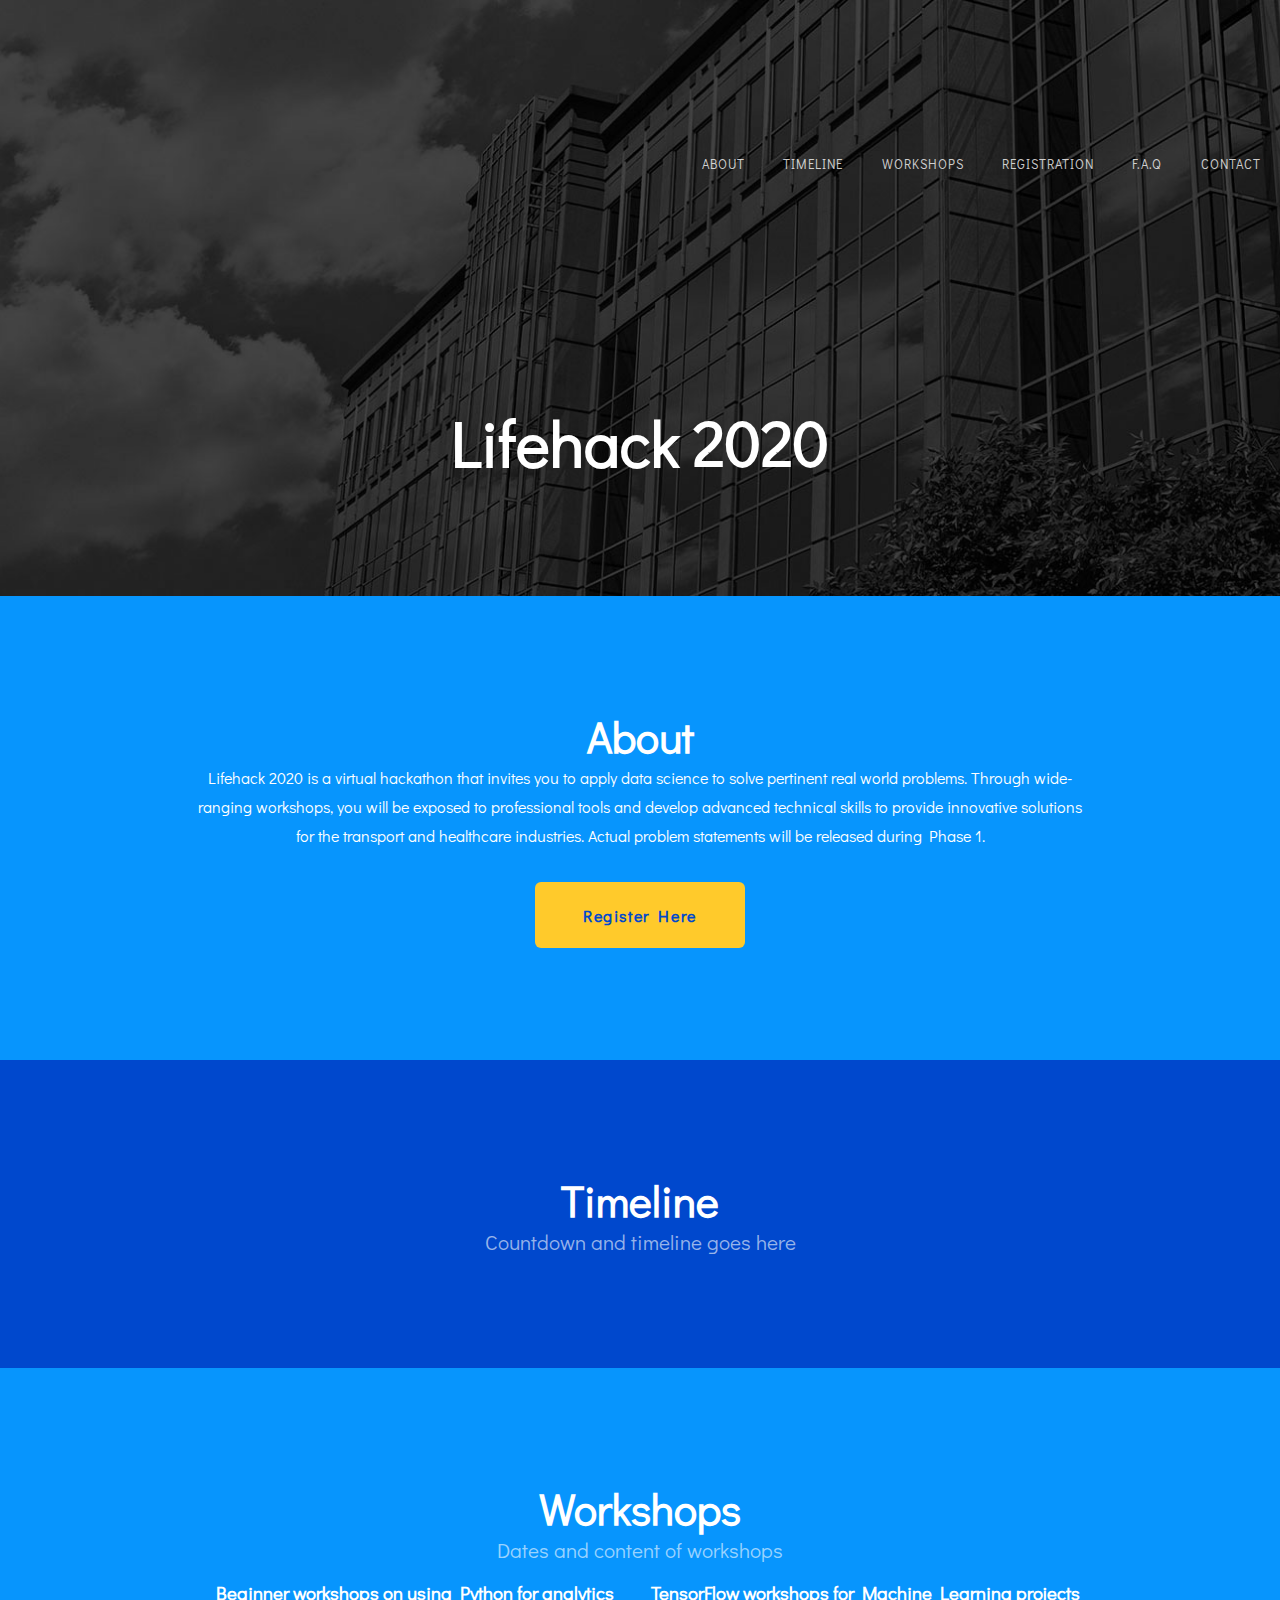
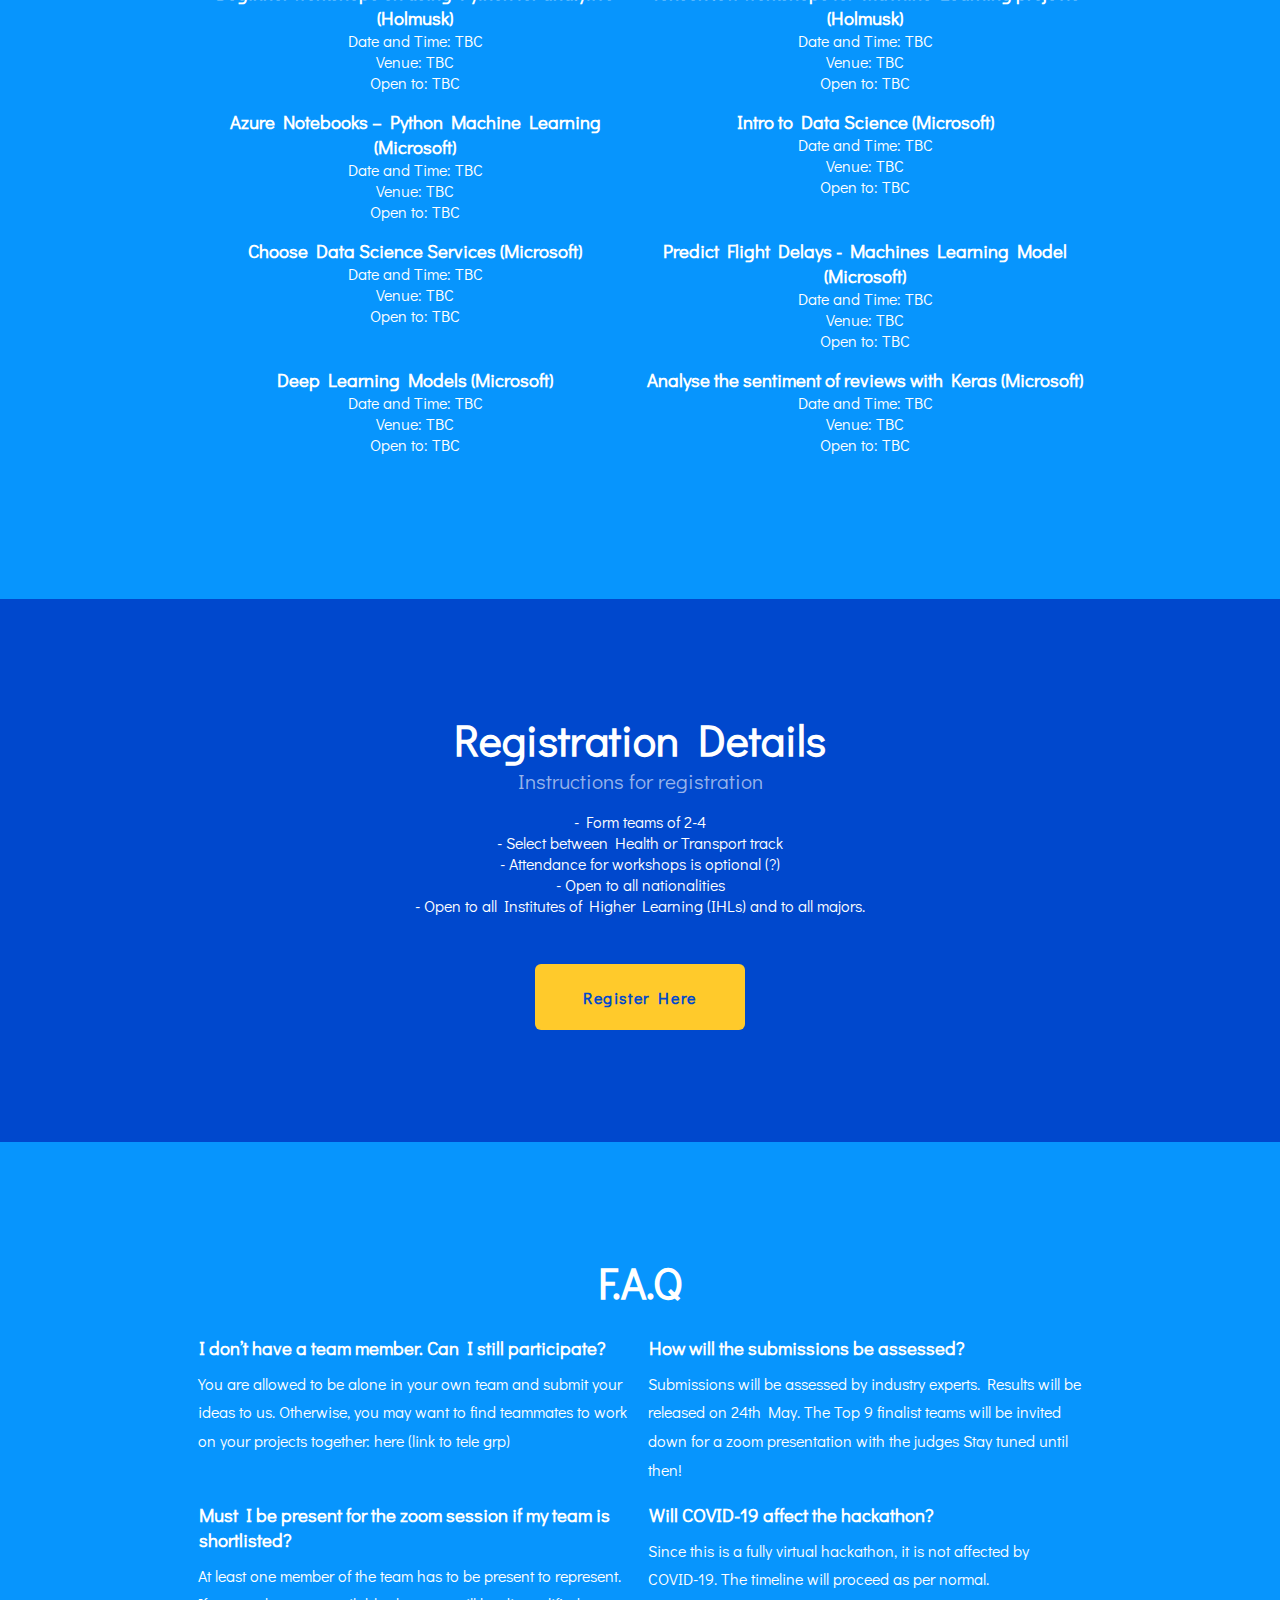
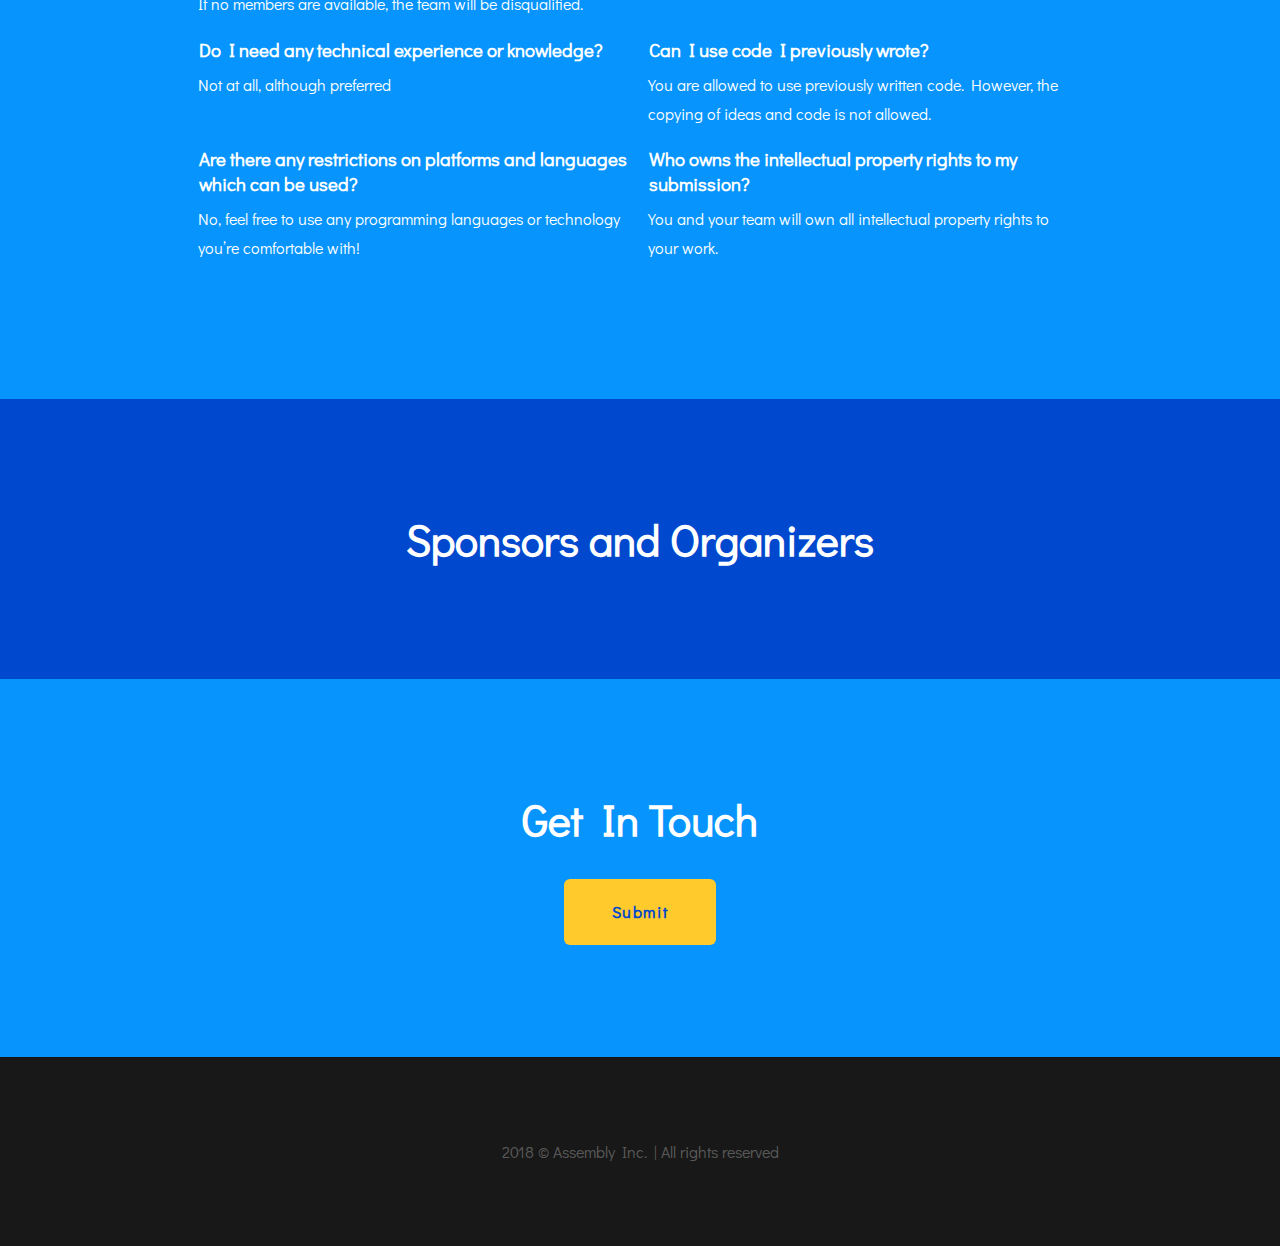
<file: public/index.html>
<!DOCTYPE html>




<html>
  <head>
	<meta name="generator" content="Hugo 0.56.3" />
    <meta http-equiv="Content-Type" content="text/html; charset=utf-8" />
<title> Lifehack 2020</title>
<meta name="author" content="Lifehack 2020">
<meta name="description" content="Lifehack 2020">
<meta http-equiv="content-language" content="en-US" />

<link href="http://fonts.googleapis.com/css?family=Didact+Gothic" rel="stylesheet" />
<link href="css/default.css" rel="stylesheet" type="text/css" media="all" />
<link href="css/fonts.css" rel="stylesheet" type="text/css" media="all" />



  </head>
</head>
<body>
<div id="header-wrapper">
	  <div id="header" class="container">
    <div id="menu">
  <ul>
    
     
      <li><a href="#about" accesskey="2" title="">About</a></li>
    
     
      <li><a href="#timeline" accesskey="3" title="">Timeline</a></li>
    
     
      <li><a href="#workshops" accesskey="4" title="">Workshops</a></li>
    
     
      <li><a href="#register" accesskey="5" title="">Registration</a></li>
    
     
      <li><a href="#faq" accesskey="6" title="">F.A.Q</a></li>
    
     
      <li><a href="#contact" accesskey="7" title="">Contact</a></li>
    
  </ul>
</div>

  </div>


	  <div id="banner" class="container">
    <div class="title">
      <h2>Lifehack 2020</h2>
      <span class="byline"></span>
    </div>
  
  </div>

</div>
<div id="wrapper">
	
	  <div id="about" class="container">
    
    <div class="title">
      <h2>About</h2>
      <span class="byline"></span>
    </div>
    <p>Lifehack 2020 is a virtual hackathon that invites you to apply data science to solve pertinent real world problems. Through wide-ranging workshops, you will be exposed to professional tools and develop advanced technical skills to provide innovative solutions for the transport and healthcare industries. Actual problem statements will be released during Phase 1.</p>
    <ul class="actions">
      <li><a href="#" class="button">Register Here</a></li>
    </ul>
    
  </div>


	
	
  
	  <div id="timeline" class="container">
    
    <div class="title">
      <h2>Timeline</h2>
      <span class="byline">Countdown and timeline goes here</span>
    </div>
    <p></p>
    
  </div>


	
	
  
	<div id="workshops" class="container">
    
      <div class="title">
        <h2>Workshops</h2>
        <span class="byline">Dates and content of workshops</span>
      </div>
      <div class="row">
        
        <div class="column">
          <h3>Beginner workshops on using Python for analytics (Holmusk)</h3>
          <ul>
            <li>Date and Time: <b>TBC</b></li>
            <li>Venue: <b>TBC</b></li>
            <li>Open to: <b>TBC</b></li>
          </ul>
        </div>
        
        <div class="column">
          <h3>TensorFlow workshops for Machine Learning projects (Holmusk)</h3>
          <ul>
            <li>Date and Time: <b>TBC</b></li>
            <li>Venue: <b>TBC</b></li>
            <li>Open to: <b>TBC</b></li>
          </ul>
        </div>
        
        <div class="column">
          <h3>Azure Notebooks – Python Machine Learning (Microsoft)</h3>
          <ul>
            <li>Date and Time: <b>TBC</b></li>
            <li>Venue: <b>TBC</b></li>
            <li>Open to: <b>TBC</b></li>
          </ul>
        </div>
        
        <div class="column">
          <h3>Intro to Data Science (Microsoft)</h3>
          <ul>
            <li>Date and Time: <b>TBC</b></li>
            <li>Venue: <b>TBC</b></li>
            <li>Open to: <b>TBC</b></li>
          </ul>
        </div>
        
        <div class="column">
          <h3>Choose Data Science Services (Microsoft)</h3>
          <ul>
            <li>Date and Time: <b>TBC</b></li>
            <li>Venue: <b>TBC</b></li>
            <li>Open to: <b>TBC</b></li>
          </ul>
        </div>
        
        <div class="column">
          <h3>Predict Flight Delays - Machines Learning Model (Microsoft)</h3>
          <ul>
            <li>Date and Time: <b>TBC</b></li>
            <li>Venue: <b>TBC</b></li>
            <li>Open to: <b>TBC</b></li>
          </ul>
        </div>
        
        <div class="column">
          <h3>Deep Learning Models (Microsoft)</h3>
          <ul>
            <li>Date and Time: <b>TBC</b></li>
            <li>Venue: <b>TBC</b></li>
            <li>Open to: <b>TBC</b></li>
          </ul>
        </div>
        
        <div class="column">
          <h3>Analyse the sentiment of reviews with Keras (Microsoft)</h3>
          <ul>
            <li>Date and Time: <b>TBC</b></li>
            <li>Venue: <b>TBC</b></li>
            <li>Open to: <b>TBC</b></li>
          </ul>
        </div>
        
      </div>
    
    </div>
</div>

	
	
  
	  <div id="register" class="container">
    
    <div class="title">
      <h2>Registration Details</h2>
      <span class="byline">Instructions for registration</span>
    </div>
    <ul>
      <li>- Form teams of 2-4</li>
      <li>- Select between Health or Transport track</li>
      <li>- Attendance for workshops is optional (?)</li>
      <li>- Open to all nationalities</li>
      <li>- Open to all Institutes of Higher Learning (IHLs) and to all majors.</li>
    </ul>
    <ul class="actions">
      <li><a href="#" class="button">Register Here</a></li>
    </ul>
    
  </div>


	
  
  
	<div id="faq" class="container">
  
  <div class="title">
    <h2>F.A.Q</h2>
    <span class="byline"></span>
  </div>
  <div class="row">
    
    <div class="column">
      <h3>I don’t have a team member. Can I still participate?</h3>
      <p>You are allowed to be alone in your own team and submit your ideas to us. Otherwise, you may want to find teammates to work on your projects together: here (link to tele grp)</h3>
    </div>
    
    <div class="column">
      <h3>How will the submissions be assessed?</h3>
      <p>Submissions will be assessed by industry experts. Results will be released on 24th May. The Top 9 finalist teams will be invited down for a zoom presentation with the judges Stay tuned until then!</h3>
    </div>
    
    <div class="column">
      <h3>Must I be present for the zoom session if my team is shortlisted?</h3>
      <p>At least one member of the team has to be present to represent. If no members are available, the team will be disqualified.</h3>
    </div>
    
    <div class="column">
      <h3>Will COVID-19 affect the hackathon?</h3>
      <p>Since this is a fully virtual hackathon, it is not affected by COVID-19. The timeline will proceed as per normal.</h3>
    </div>
    
    <div class="column">
      <h3>Do I need any technical experience or knowledge?</h3>
      <p>Not at all, although preferred</h3>
    </div>
    
    <div class="column">
      <h3>Can I use code I previously wrote?</h3>
      <p>You are allowed to use previously written code. However, the copying of ideas and code is not allowed.</h3>
    </div>
    
    <div class="column">
      <h3>Are there any restrictions on platforms and languages which can be used?</h3>
      <p>No, feel free to use any programming languages or technology you’re comfortable with!</h3>
    </div>
    
    <div class="column">
      <h3>Who owns the intellectual property rights to my submission?</h3>
      <p>You and your team will own all intellectual property rights to your work.</h3>
    </div>
    
  </div>
  
</div>


	
  
  
	  <div id="organizers" class="container">
    
    <div class="title">
      <h2>Sponsors and Organizers</h2>
      <span class="byline"></span>
    </div>
    <p></p>
    
  </div>


	
	
  
    <div id="contact" class="container">
    
    <div class="title">
      <h2>Get In Touch</h2>
      <span class="byline"></span>
    </div>
    <p></p>
    <ul class="actions">
      <li><a href="#" class="button">Submit</a></li>
    </ul>
    
  </div>


	
</div>

	
	
<div id="copyright" class="container">
  <p>2018 &copy; Assembly Inc. | All rights reserved</p>
</div>


	
</body>
</html>
</file>
<file: public/css/default.css>
html, body
	{
		height: 100%;
	}
	
	body
	{
		margin: 0px;
		padding: 0px;
		background: #181818;
		font-family: 'Didact Gothic', sans-serif;
		font-size: 12pt;
		font-weight: 200;
		color: #FFF;
	}
	
	
	h1, h2, h3
	{
		margin: 0;
		padding: 0;
	}
	
	p, ol, ul
	{
		margin-top: 0;
	}
	
	ol, ul
	{
		padding: 0;
		list-style: none;
	}
	
	p
	{
		line-height: 180%;
	}
	
	strong
	{
	}
	
	a
	{
		color: #ee0000;
	}
	
	a:hover
	{
		text-decoration: none;
	}
	
	.container
	{
		overflow: hidden;
		margin: 0em auto;
		color: #ffffff;
		padding: 0px 100px;
  }

  .container > p, .container > ul, .container > .title, .container > h3, .container > .row
  {
		overflow: hidden;
    max-width: 900px;
		margin: 0em auto;
  }

	.container .button
	{
		background: #FFCA2B;
		color: #0048CD;
	}
	
/*********************************************************************************/
/* Image Style                                                                   */
/*********************************************************************************/

	.image
	{
		display: inline-block;
	}
	
	.image img
	{
		display: block;
		width: 100%;
	}
	
	.image-full
	{
		display: block;
		width: 100%;
		margin: 0 0 2em 0;
	}
	
	.image-left
	{
		float: left;
		margin: 0 2em 2em 0;
	}
	
	.image-centered
	{
		display: block;
		margin: 0 0 2em 0;
	}
	
	.image-centered img
	{
		margin: 0 auto;
		width: auto;
	}

/*********************************************************************************/
/* List Styles                                                                   */
/*********************************************************************************/

	ul.style1
	{
	}
	
	ul.actions
	{
	}
	
	ul.actions li
	{
		display: inline-block;
		padding: 0em 0.50em;
	}


/*********************************************************************************/
/* Button Style                                                                  */
/*********************************************************************************/

	.button
	{
		display: inline-block;
		padding: 1em 2em 1em 2em;
		letter-spacing: 0.10em;
		margin-top: 2em;
		padding: 1.40em 3em;
		background: #2651a8;
		border-radius: 6px;
		text-decoration: none;
		font-weight: 700;
		font-size: 1em;
		color: #FFF;
	}
	
	.button-alt
	{
		padding: 1em 2em;
		border-color: rgba(0,0,0,.8);
		color: #FFF;
	}
		
/*********************************************************************************/
/* 4-column                                                                      */
/*********************************************************************************/

	.box1,
	.box2,
	.box3,
	.box4
	{
		width: 235px;
	}
	
	.box1,
	.box2,
	.box3,
	{
		float: left;
		margin-right: 20px;
	}
	
	.box4
	{
		float: right;
	}
	

/*********************************************************************************/
/* 2-column                                                                      */
/*********************************************************************************/

	.tbox1,
	.tbox2
	{
		width: 500px;
	}
	
	.tbox1
	{
		float: left;
	}

	.tbox2
	{
		float: right;
	}

	
/*********************************************************************************/
/* Heading Titles                                                                */
/*********************************************************************************/

	.title
	{
		margin-bottom: 3em;
	}
	
	.title h2
	{
		font-size: 2.7em;
	}
	
	.title .byline
	{
		font-size: 1.3em;
	}

/*********************************************************************************/
/* Header                                                                        */
/*********************************************************************************/

	#wrapper
	{
		position: relative;
		padding: 0em 0em 0em 0em;
		background: #181818;
	}

/*********************************************************************************/
/* Header                                                                        */
/*********************************************************************************/

	#header-wrapper
	{
		position: relative;
		padding: 5em 0em 7em 0em;
		background: #111111 url(../images/header-bg.jpg) no-repeat center;
		background-size: cover;
	}

	#header
	{
		position: relative;
		padding: 5em 0em;
	}


/*********************************************************************************/
/* Menu                                                                          */
/*********************************************************************************/

	#menu
	{
		position: absolute;
		top: 4.5em;
		right: 0;
	}
	
	#menu ul
	{
		display: inline-block;
	}
	
	#menu li
	{
		display: block;
		float: left;
		text-align: center;
	}
	
	#menu li a, #menu li span
	{
		padding: 1em 1.5em;
		letter-spacing: 1px;
		text-decoration: none;
		text-transform: uppercase;
		font-size: 0.8em;
		color: rgba(255,255,255,0.80);
	}
	
	#menu li:hover a, #menu li.active a, #menu li.active span
	{
	}
	
	#menu .active a
	{
		background: #2651a8;
		border-radius: 6px;
		color: rgba(255,255,255,1);
	}
	
	#menu .icon
	{
	}

/*********************************************************************************/
/* Banner                                                                        */
/*********************************************************************************/

	#banner
	{
		padding-top: 10em;
		text-align: center;
	}
	
	#banner .title h2
	{
		font-size: 4em;
	}
	
	#banner .title .byline
	{
		font-size: 2em;
	}
	
	#banner .button
	{
		margin-top: 2em;
		padding: 1.40em 3em;
		border-radius: 6px;
		font-weight: 700;
		font-size: 1em;
		
	}
	
	.banner
	{
		margin-bottom: 5em;
	}

/*********************************************************************************/
/* Page                                                                          */
/*********************************************************************************/

	#page
	{
	}

/*********************************************************************************/
/* Content                                                                       */
/*********************************************************************************/

	#content
	{
	}

/*********************************************************************************/
/* Sidebar                                                                       */
/*********************************************************************************/

	#sidebar
	{
	}

/*********************************************************************************/
/* Footer                                                                        */
/*********************************************************************************/

	#footer
	{
	}

/*********************************************************************************/
/* Copyright                                                                     */
/*********************************************************************************/

	#copyright
	{
		overflow: hidden;
		padding: 5em 0em;
		border-top: 1px solid rgba(0,0,0,0.08);
	}
	
	#copyright p
	{
		text-align: center;
		font-size: 1em;
		color: rgba(255,255,255,0.3);
	}
	
	#copyright a
	{
		text-decoration: none;
		color: rgba(255,255,255,0.6);
	}

/*********************************************************************************/
/* About                                                                       */
/*********************************************************************************/

	#about
	{
		position: relative;
		padding: 7em 5em 7em 5em;
		background: #0795FD;
		background-size: cover;
		text-align: center;
	}

/*********************************************************************************/
/* Timeline                                                                      */
/*********************************************************************************/

	#timeline
	{
		position: relative;
		padding: 7em 5em 7em 5em;
		background: #0048CD;
		background-size: cover;
		text-align: center;
	}
  
  #timeline .title .byline
  {
		color: rgba(255,255,255,0.60);
  }
	
/*********************************************************************************/
/* Workshops                                                                     */
/*********************************************************************************/

	#workshops
	{
		position: relative;
		padding: 7em 5em 7em 5em;
		background: #0795FD;
		background-size: cover;
		text-align: center;
	}

  #workshops .title .byline
  {
		color: rgba(255,255,255,0.60);
  }
	
/*********************************************************************************/
/* Register                                                                       */
/*********************************************************************************/

	#register
	{
		position: relative;
		padding: 7em 5em 7em 5em;
		background: #0048CD;
		background-size: cover;
		text-align: center;
	}
  
  #register .title .byline
  {
		color: rgba(255,255,255,0.60);
  }

  #register > ul
  {
    padding: 1em 0em 0em 0em;
  }
	
/*********************************************************************************/
/* faq                                                                           */
/*********************************************************************************/

	#faq
	{
		position: relative;
		padding: 7em 5em 7em 5em;
		background: #0795FD;
		background-size: cover;
		text-align: center;
	}

  #faq > .row > .column > h3, #faq > .row > .column > p
  {
    margin: 0.5em 0.5em;
    text-align: left;
  }

/*********************************************************************************/
/* Organizers                                                                    */
/*********************************************************************************/

	#organizers
	{
		position: relative;
		padding: 7em 5em 7em 5em;
		background: #0048CD;
		background-size: cover;
		text-align: center;
	}

/*********************************************************************************/
/* Contact                                                                       */
/*********************************************************************************/

	#contact
	{
		position: relative;
		padding: 7em 5em 7em 5em;
		background: #0795FD;
		background-size: cover;
		text-align: center;
	}


/*********************************************************************************/
/* Extra                                                                         */
/*********************************************************************************/

  .row {
    display: flex;
    flex-wrap: wrap;
		padding: 1em 0em;
  }

  /* Clear floats after the columns */
  .column {
    flex: 50%;
  }
</file>
<file: public/css/fonts.css>
@charset 'UTF-8';

@font-face{font-family:'FontAwesome';src:url('font/fontawesome-webfont.eot?v=4.0.1');src:url('font/fontawesome-webfont.eot?#iefix&v=4.0.1') format('embedded-opentype'),url('font/fontawesome-webfont.woff?v=4.0.1') format('woff'),url('font/fontawesome-webfont.ttf?v=4.0.1') format('truetype'),url('font/fontawesome-webfont.svg?v=4.0.1#fontawesomeregular') format('svg');font-weight:normal;font-style:normal}

/*********************************************************************************/
/* Icons                                                                         */
/* Powered by Font Awesome by Dave Gandy | http://fontawesome.io                 */
/* Licensed under the SIL OFL 1.1 (font), MIT (CSS)                              */
/*********************************************************************************/

	.fa
	{
		text-decoration: none;
	}

		.fa:before
		{
			display:inline-block;
			font-family: FontAwesome;
			font-size: 1.25em;
			text-decoration: none;
			font-style: normal;
			font-weight: normal;
			line-height: 1;
			-webkit-font-smoothing:antialiased;
			-moz-osx-font-smoothing:grayscale;
		}

		.fa-lg{font-size:1.3333333333333333em;line-height:.75em;vertical-align:-15%}
		.fa-2x{font-size:2em}
		.fa-3x{font-size:3em}
		.fa-4x{font-size:4em}
		.fa-5x{font-size:5em}
		.fa-fw{width:1.2857142857142858em;text-align:center}
		.fa-ul{padding-left:0;margin-left:2.142857142857143em;list-style-type:none}.fa-ul>li{position:relative}
		.fa-li{position:absolute;left:-2.142857142857143em;width:2.142857142857143em;top:.14285714285714285em;text-align:center}.fa-li.fa-lg{left:-1.8571428571428572em}
		.fa-border{padding:.2em .25em .15em;border:solid .08em #eee;border-radius:.1em}
		.pull-right{float:right}
		.pull-left{float:left}
		.fa.pull-left{margin-right:.3em}
		.fa.pull-right{margin-left:.3em}
		.fa-spin{-webkit-animation:spin 2s infinite linear;-moz-animation:spin 2s infinite linear;-o-animation:spin 2s infinite linear;animation:spin 2s infinite linear}
		@-moz-keyframes spin{0%{-moz-transform:rotate(0deg)} 100%{-moz-transform:rotate(359deg)}}@-webkit-keyframes spin{0%{-webkit-transform:rotate(0deg)} 100%{-webkit-transform:rotate(359deg)}}@-o-keyframes spin{0%{-o-transform:rotate(0deg)} 100%{-o-transform:rotate(359deg)}}@-ms-keyframes spin{0%{-ms-transform:rotate(0deg)} 100%{-ms-transform:rotate(359deg)}}@keyframes spin{0%{transform:rotate(0deg)} 100%{transform:rotate(359deg)}}.fa-rotate-90{filter:progid:DXImageTransform.Microsoft.BasicImage(rotation=1);-webkit-transform:rotate(90deg);-moz-transform:rotate(90deg);-ms-transform:rotate(90deg);-o-transform:rotate(90deg);transform:rotate(90deg)}
		.fa-rotate-180{filter:progid:DXImageTransform.Microsoft.BasicImage(rotation=2);-webkit-transform:rotate(180deg);-moz-transform:rotate(180deg);-ms-transform:rotate(180deg);-o-transform:rotate(180deg);transform:rotate(180deg)}
		.fa-rotate-270{filter:progid:DXImageTransform.Microsoft.BasicImage(rotation=3);-webkit-transform:rotate(270deg);-moz-transform:rotate(270deg);-ms-transform:rotate(270deg);-o-transform:rotate(270deg);transform:rotate(270deg)}
		.fa-flip-horizontal{filter:progid:DXImageTransform.Microsoft.BasicImage(rotation=0, mirror=1);-webkit-transform:scale(-1, 1);-moz-transform:scale(-1, 1);-ms-transform:scale(-1, 1);-o-transform:scale(-1, 1);transform:scale(-1, 1)}
		.fa-flip-vertical{filter:progid:DXImageTransform.Microsoft.BasicImage(rotation=2, mirror=1);-webkit-transform:scale(1, -1);-moz-transform:scale(1, -1);-ms-transform:scale(1, -1);-o-transform:scale(1, -1);transform:scale(1, -1)}
		.fa-stack{position:relative;display:inline-block;width:2em;height:2em;line-height:2em;vertical-align:middle}
		.fa-stack-1x,.fa-stack-2x{position:absolute;left:0;width:100%;text-align:center}
		.fa-stack-1x{line-height:inherit}
		.fa-stack-2x{font-size:2em}
		.fa-inverse{color:#fff}
		.fa-glass:before{content:"\f000"}
		.fa-music:before{content:"\f001"}
		.fa-search:before{content:"\f002"}
		.fa-envelope-o:before{content:"\f003"}
		.fa-heart:before{content:"\f004"}
		.fa-star:before{content:"\f005"}
		.fa-star-o:before{content:"\f006"}
		.fa-user:before{content:"\f007"}
		.fa-film:before{content:"\f008"}
		.fa-th-large:before{content:"\f009"}
		.fa-th:before{content:"\f00a"}
		.fa-th-list:before{content:"\f00b"}
		.fa-check:before{content:"\f00c"}
		.fa-times:before{content:"\f00d"}
		.fa-search-plus:before{content:"\f00e"}
		.fa-search-minus:before{content:"\f010"}
		.fa-power-off:before{content:"\f011"}
		.fa-signal:before{content:"\f012"}
		.fa-gear:before,.fa-cog:before{content:"\f013"}
		.fa-trash-o:before{content:"\f014"}
		.fa-home:before{content:"\f015"}
		.fa-file-o:before{content:"\f016"}
		.fa-clock-o:before{content:"\f017"}
		.fa-road:before{content:"\f018"}
		.fa-download:before{content:"\f019"}
		.fa-arrow-circle-o-down:before{content:"\f01a"}
		.fa-arrow-circle-o-up:before{content:"\f01b"}
		.fa-inbox:before{content:"\f01c"}
		.fa-play-circle-o:before{content:"\f01d"}
		.fa-rotate-right:before,.fa-repeat:before{content:"\f01e"}
		.fa-refresh:before{content:"\f021"}
		.fa-list-alt:before{content:"\f022"}
		.fa-lock:before{content:"\f023"}
		.fa-flag:before{content:"\f024"}
		.fa-headphones:before{content:"\f025"}
		.fa-volume-off:before{content:"\f026"}
		.fa-volume-down:before{content:"\f027"}
		.fa-volume-up:before{content:"\f028"}
		.fa-qrcode:before{content:"\f029"}
		.fa-barcode:before{content:"\f02a"}
		.fa-tag:before{content:"\f02b"}
		.fa-tags:before{content:"\f02c"}
		.fa-book:before{content:"\f02d"}
		.fa-bookmark:before{content:"\f02e"}
		.fa-print:before{content:"\f02f"}
		.fa-camera:before{content:"\f030"}
		.fa-font:before{content:"\f031"}
		.fa-bold:before{content:"\f032"}
		.fa-italic:before{content:"\f033"}
		.fa-text-height:before{content:"\f034"}
		.fa-text-width:before{content:"\f035"}
		.fa-align-left:before{content:"\f036"}
		.fa-align-center:before{content:"\f037"}
		.fa-align-right:before{content:"\f038"}
		.fa-align-justify:before{content:"\f039"}
		.fa-list:before{content:"\f03a"}
		.fa-dedent:before,.fa-outdent:before{content:"\f03b"}
		.fa-indent:before{content:"\f03c"}
		.fa-video-camera:before{content:"\f03d"}
		.fa-picture-o:before{content:"\f03e"}
		.fa-pencil:before{content:"\f040"}
		.fa-map-marker:before{content:"\f041"}
		.fa-adjust:before{content:"\f042"}
		.fa-tint:before{content:"\f043"}
		.fa-edit:before,.fa-pencil-square-o:before{content:"\f044"}
		.fa-share-square-o:before{content:"\f045"}
		.fa-check-square-o:before{content:"\f046"}
		.fa-move:before{content:"\f047"}
		.fa-step-backward:before{content:"\f048"}
		.fa-fast-backward:before{content:"\f049"}
		.fa-backward:before{content:"\f04a"}
		.fa-play:before{content:"\f04b"}
		.fa-pause:before{content:"\f04c"}
		.fa-stop:before{content:"\f04d"}
		.fa-forward:before{content:"\f04e"}
		.fa-fast-forward:before{content:"\f050"}
		.fa-step-forward:before{content:"\f051"}
		.fa-eject:before{content:"\f052"}
		.fa-chevron-left:before{content:"\f053"}
		.fa-chevron-right:before{content:"\f054"}
		.fa-plus-circle:before{content:"\f055"}
		.fa-minus-circle:before{content:"\f056"}
		.fa-times-circle:before{content:"\f057"}
		.fa-check-circle:before{content:"\f058"}
		.fa-question-circle:before{content:"\f059"}
		.fa-info-circle:before{content:"\f05a"}
		.fa-crosshairs:before{content:"\f05b"}
		.fa-times-circle-o:before{content:"\f05c"}
		.fa-check-circle-o:before{content:"\f05d"}
		.fa-ban:before{content:"\f05e"}
		.fa-arrow-left:before{content:"\f060"}
		.fa-arrow-right:before{content:"\f061"}
		.fa-arrow-up:before{content:"\f062"}
		.fa-arrow-down:before{content:"\f063"}
		.fa-mail-forward:before,.fa-share:before{content:"\f064"}
		.fa-resize-full:before{content:"\f065"}
		.fa-resize-small:before{content:"\f066"}
		.fa-plus:before{content:"\f067"}
		.fa-minus:before{content:"\f068"}
		.fa-asterisk:before{content:"\f069"}
		.fa-exclamation-circle:before{content:"\f06a"}
		.fa-gift:before{content:"\f06b"}
		.fa-leaf:before{content:"\f06c"}
		.fa-fire:before{content:"\f06d"}
		.fa-eye:before{content:"\f06e"}
		.fa-eye-slash:before{content:"\f070"}
		.fa-warning:before,.fa-exclamation-triangle:before{content:"\f071"}
		.fa-plane:before{content:"\f072"}
		.fa-calendar:before{content:"\f073"}
		.fa-random:before{content:"\f074"}
		.fa-comment:before{content:"\f075"}
		.fa-magnet:before{content:"\f076"}
		.fa-chevron-up:before{content:"\f077"}
		.fa-chevron-down:before{content:"\f078"}
		.fa-retweet:before{content:"\f079"}
		.fa-shopping-cart:before{content:"\f07a"}
		.fa-folder:before{content:"\f07b"}
		.fa-folder-open:before{content:"\f07c"}
		.fa-resize-vertical:before{content:"\f07d"}
		.fa-resize-horizontal:before{content:"\f07e"}
		.fa-bar-chart-o:before{content:"\f080"}
		.fa-twitter-square:before{content:"\f081"}
		.fa-facebook-square:before{content:"\f082"}
		.fa-camera-retro:before{content:"\f083"}
		.fa-key:before{content:"\f084"}
		.fa-gears:before,.fa-cogs:before{content:"\f085"}
		.fa-comments:before{content:"\f086"}
		.fa-thumbs-o-up:before{content:"\f087"}
		.fa-thumbs-o-down:before{content:"\f088"}
		.fa-star-half:before{content:"\f089"}
		.fa-heart-o:before{content:"\f08a"}
		.fa-sign-out:before{content:"\f08b"}
		.fa-linkedin-square:before{content:"\f08c"}
		.fa-thumb-tack:before{content:"\f08d"}
		.fa-external-link:before{content:"\f08e"}
		.fa-sign-in:before{content:"\f090"}
		.fa-trophy:before{content:"\f091"}
		.fa-github-square:before{content:"\f092"}
		.fa-upload:before{content:"\f093"}
		.fa-lemon-o:before{content:"\f094"}
		.fa-phone:before{content:"\f095"}
		.fa-square-o:before{content:"\f096"}
		.fa-bookmark-o:before{content:"\f097"}
		.fa-phone-square:before{content:"\f098"}
		.fa-twitter:before{content:"\f099"}
		.fa-facebook:before{content:"\f09a"}
		.fa-github:before{content:"\f09b"}
		.fa-unlock:before{content:"\f09c"}
		.fa-credit-card:before{content:"\f09d"}
		.fa-rss:before{content:"\f09e"}
		.fa-hdd-o:before{content:"\f0a0"}
		.fa-bullhorn:before{content:"\f0a1"}
		.fa-bell:before{content:"\f0f3"}
		.fa-certificate:before{content:"\f0a3"}
		.fa-hand-o-right:before{content:"\f0a4"}
		.fa-hand-o-left:before{content:"\f0a5"}
		.fa-hand-o-up:before{content:"\f0a6"}
		.fa-hand-o-down:before{content:"\f0a7"}
		.fa-arrow-circle-left:before{content:"\f0a8"}
		.fa-arrow-circle-right:before{content:"\f0a9"}
		.fa-arrow-circle-up:before{content:"\f0aa"}
		.fa-arrow-circle-down:before{content:"\f0ab"}
		.fa-globe:before{content:"\f0ac"}
		.fa-wrench:before{content:"\f0ad"}
		.fa-tasks:before{content:"\f0ae"}
		.fa-filter:before{content:"\f0b0"}
		.fa-briefcase:before{content:"\f0b1"}
		.fa-fullscreen:before{content:"\f0b2"}
		.fa-group:before{content:"\f0c0"}
		.fa-chain:before,.fa-link:before{content:"\f0c1"}
		.fa-cloud:before{content:"\f0c2"}
		.fa-flask:before{content:"\f0c3"}
		.fa-cut:before,.fa-scissors:before{content:"\f0c4"}
		.fa-copy:before,.fa-files-o:before{content:"\f0c5"}
		.fa-paperclip:before{content:"\f0c6"}
		.fa-save:before,.fa-floppy-o:before{content:"\f0c7"}
		.fa-square:before{content:"\f0c8"}
		.fa-reorder:before{content:"\f0c9"}
		.fa-list-ul:before{content:"\f0ca"}
		.fa-list-ol:before{content:"\f0cb"}
		.fa-strikethrough:before{content:"\f0cc"}
		.fa-underline:before{content:"\f0cd"}
		.fa-table:before{content:"\f0ce"}
		.fa-magic:before{content:"\f0d0"}
		.fa-truck:before{content:"\f0d1"}
		.fa-pinterest:before{content:"\f0d2"}
		.fa-pinterest-square:before{content:"\f0d3"}
		.fa-google-plus-square:before{content:"\f0d4"}
		.fa-google-plus:before{content:"\f0d5"}
		.fa-money:before{content:"\f0d6"}
		.fa-caret-down:before{content:"\f0d7"}
		.fa-caret-up:before{content:"\f0d8"}
		.fa-caret-left:before{content:"\f0d9"}
		.fa-caret-right:before{content:"\f0da"}
		.fa-columns:before{content:"\f0db"}
		.fa-unsorted:before,.fa-sort:before{content:"\f0dc"}
		.fa-sort-down:before,.fa-sort-asc:before{content:"\f0dd"}
		.fa-sort-up:before,.fa-sort-desc:before{content:"\f0de"}
		.fa-envelope:before{content:"\f0e0"}
		.fa-linkedin:before{content:"\f0e1"}
		.fa-rotate-left:before,.fa-undo:before{content:"\f0e2"}
		.fa-legal:before,.fa-gavel:before{content:"\f0e3"}
		.fa-dashboard:before,.fa-tachometer:before{content:"\f0e4"}
		.fa-comment-o:before{content:"\f0e5"}
		.fa-comments-o:before{content:"\f0e6"}
		.fa-flash:before,.fa-bolt:before{content:"\f0e7"}
		.fa-sitemap:before{content:"\f0e8"}
		.fa-umbrella:before{content:"\f0e9"}
		.fa-paste:before,.fa-clipboard:before{content:"\f0ea"}
		.fa-lightbulb-o:before{content:"\f0eb"}
		.fa-exchange:before{content:"\f0ec"}
		.fa-cloud-download:before{content:"\f0ed"}
		.fa-cloud-upload:before{content:"\f0ee"}
		.fa-user-md:before{content:"\f0f0"}
		.fa-stethoscope:before{content:"\f0f1"}
		.fa-suitcase:before{content:"\f0f2"}
		.fa-bell-o:before{content:"\f0a2"}
		.fa-coffee:before{content:"\f0f4"}
		.fa-cutlery:before{content:"\f0f5"}
		.fa-file-text-o:before{content:"\f0f6"}
		.fa-building:before{content:"\f0f7"}
		.fa-hospital:before{content:"\f0f8"}
		.fa-ambulance:before{content:"\f0f9"}
		.fa-medkit:before{content:"\f0fa"}
		.fa-fighter-jet:before{content:"\f0fb"}
		.fa-beer:before{content:"\f0fc"}
		.fa-h-square:before{content:"\f0fd"}
		.fa-plus-square:before{content:"\f0fe"}
		.fa-angle-double-left:before{content:"\f100"}
		.fa-angle-double-right:before{content:"\f101"}
		.fa-angle-double-up:before{content:"\f102"}
		.fa-angle-double-down:before{content:"\f103"}
		.fa-angle-left:before{content:"\f104"}
		.fa-angle-right:before{content:"\f105"}
		.fa-angle-up:before{content:"\f106"}
		.fa-angle-down:before{content:"\f107"}
		.fa-desktop:before{content:"\f108"}
		.fa-laptop:before{content:"\f109"}
		.fa-tablet:before{content:"\f10a"}
		.fa-mobile-phone:before,.fa-mobile:before{content:"\f10b"}
		.fa-circle-o:before{content:"\f10c"}
		.fa-quote-left:before{content:"\f10d"}
		.fa-quote-right:before{content:"\f10e"}
		.fa-spinner:before{content:"\f110"}
		.fa-circle:before{content:"\f111"}
		.fa-mail-reply:before,.fa-reply:before{content:"\f112"}
		.fa-github-alt:before{content:"\f113"}
		.fa-folder-o:before{content:"\f114"}
		.fa-folder-open-o:before{content:"\f115"}
		.fa-expand-o:before{content:"\f116"}
		.fa-collapse-o:before{content:"\f117"}
		.fa-smile-o:before{content:"\f118"}
		.fa-frown-o:before{content:"\f119"}
		.fa-meh-o:before{content:"\f11a"}
		.fa-gamepad:before{content:"\f11b"}
		.fa-keyboard-o:before{content:"\f11c"}
		.fa-flag-o:before{content:"\f11d"}
		.fa-flag-checkered:before{content:"\f11e"}
		.fa-terminal:before{content:"\f120"}
		.fa-code:before{content:"\f121"}
		.fa-reply-all:before{content:"\f122"}
		.fa-mail-reply-all:before{content:"\f122"}
		.fa-star-half-empty:before,.fa-star-half-full:before,.fa-star-half-o:before{content:"\f123"}
		.fa-location-arrow:before{content:"\f124"}
		.fa-crop:before{content:"\f125"}
		.fa-code-fork:before{content:"\f126"}
		.fa-unlink:before,.fa-chain-broken:before{content:"\f127"}
		.fa-question:before{content:"\f128"}
		.fa-info:before{content:"\f129"}
		.fa-exclamation:before{content:"\f12a"}
		.fa-superscript:before{content:"\f12b"}
		.fa-subscript:before{content:"\f12c"}
		.fa-eraser:before{content:"\f12d"}
		.fa-puzzle-piece:before{content:"\f12e"}
		.fa-microphone:before{content:"\f130"}
		.fa-microphone-slash:before{content:"\f131"}
		.fa-shield:before{content:"\f132"}
		.fa-calendar-o:before{content:"\f133"}
		.fa-fire-extinguisher:before{content:"\f134"}
		.fa-rocket:before{content:"\f135"}
		.fa-maxcdn:before{content:"\f136"}
		.fa-chevron-circle-left:before{content:"\f137"}
		.fa-chevron-circle-right:before{content:"\f138"}
		.fa-chevron-circle-up:before{content:"\f139"}
		.fa-chevron-circle-down:before{content:"\f13a"}
		.fa-html5:before{content:"\f13b"}
		.fa-css3:before{content:"\f13c"}
		.fa-anchor:before{content:"\f13d"}
		.fa-unlock-o:before{content:"\f13e"}
		.fa-bullseye:before{content:"\f140"}
		.fa-ellipsis-horizontal:before{content:"\f141"}
		.fa-ellipsis-vertical:before{content:"\f142"}
		.fa-rss-square:before{content:"\f143"}
		.fa-play-circle:before{content:"\f144"}
		.fa-ticket:before{content:"\f145"}
		.fa-minus-square:before{content:"\f146"}
		.fa-minus-square-o:before{content:"\f147"}
		.fa-level-up:before{content:"\f148"}
		.fa-level-down:before{content:"\f149"}
		.fa-check-square:before{content:"\f14a"}
		.fa-pencil-square:before{content:"\f14b"}
		.fa-external-link-square:before{content:"\f14c"}
		.fa-share-square:before{content:"\f14d"}
		.fa-compass:before{content:"\f14e"}
		.fa-toggle-down:before,.fa-caret-square-o-down:before{content:"\f150"}
		.fa-toggle-up:before,.fa-caret-square-o-up:before{content:"\f151"}
		.fa-toggle-right:before,.fa-caret-square-o-right:before{content:"\f152"}
		.fa-euro:before,.fa-eur:before{content:"\f153"}
		.fa-gbp:before{content:"\f154"}
		.fa-dollar:before,.fa-usd:before{content:"\f155"}
		.fa-rupee:before,.fa-inr:before{content:"\f156"}
		.fa-cny:before,.fa-rmb:before,.fa-yen:before,.fa-jpy:before{content:"\f157"}
		.fa-ruble:before,.fa-rouble:before,.fa-rub:before{content:"\f158"}
		.fa-won:before,.fa-krw:before{content:"\f159"}
		.fa-bitcoin:before,.fa-btc:before{content:"\f15a"}
		.fa-file:before{content:"\f15b"}
		.fa-file-text:before{content:"\f15c"}
		.fa-sort-alpha-asc:before{content:"\f15d"}
		.fa-sort-alpha-desc:before{content:"\f15e"}
		.fa-sort-amount-asc:before{content:"\f160"}
		.fa-sort-amount-desc:before{content:"\f161"}
		.fa-sort-numeric-asc:before{content:"\f162"}
		.fa-sort-numeric-desc:before{content:"\f163"}
		.fa-thumbs-up:before{content:"\f164"}
		.fa-thumbs-down:before{content:"\f165"}
		.fa-youtube-square:before{content:"\f166"}
		.fa-youtube:before{content:"\f167"}
		.fa-xing:before{content:"\f168"}
		.fa-xing-square:before{content:"\f169"}
		.fa-youtube-play:before{content:"\f16a"}
		.fa-dropbox:before{content:"\f16b"}
		.fa-stack-overflow:before{content:"\f16c"}
		.fa-instagram:before{content:"\f16d"}
		.fa-flickr:before{content:"\f16e"}
		.fa-adn:before{content:"\f170"}
		.fa-bitbucket:before{content:"\f171"}
		.fa-bitbucket-square:before{content:"\f172"}
		.fa-tumblr:before{content:"\f173"}
		.fa-tumblr-square:before{content:"\f174"}
		.fa-long-arrow-down:before{content:"\f175"}
		.fa-long-arrow-up:before{content:"\f176"}
		.fa-long-arrow-left:before{content:"\f177"}
		.fa-long-arrow-right:before{content:"\f178"}
		.fa-apple:before{content:"\f179"}
		.fa-windows:before{content:"\f17a"}
		.fa-android:before{content:"\f17b"}
		.fa-linux:before{content:"\f17c"}
		.fa-dribbble:before{content:"\f17d"}
		.fa-skype:before{content:"\f17e"}
		.fa-foursquare:before{content:"\f180"}
		.fa-trello:before{content:"\f181"}
		.fa-female:before{content:"\f182"}
		.fa-male:before{content:"\f183"}
		.fa-gittip:before{content:"\f184"}
		.fa-sun-o:before{content:"\f185"}
		.fa-moon-o:before{content:"\f186"}
		.fa-archive:before{content:"\f187"}
		.fa-bug:before{content:"\f188"}
		.fa-vk:before{content:"\f189"}
		.fa-weibo:before{content:"\f18a"}
		.fa-renren:before{content:"\f18b"}
		.fa-pagelines:before{content:"\f18c"}
		.fa-stack-exchange:before{content:"\f18d"}
		.fa-arrow-circle-o-right:before{content:"\f18e"}
		.fa-arrow-circle-o-left:before{content:"\f190"}
		.fa-toggle-left:before,.fa-caret-square-o-left:before{content:"\f191"}
		.fa-dot-circle-o:before{content:"\f192"}
		.fa-wheelchair:before{content:"\f193"}
		.fa-vimeo-square:before{content:"\f194"}
		.fa-turkish-lira:before,.fa-try:before{content:"\f195"}
</file>
